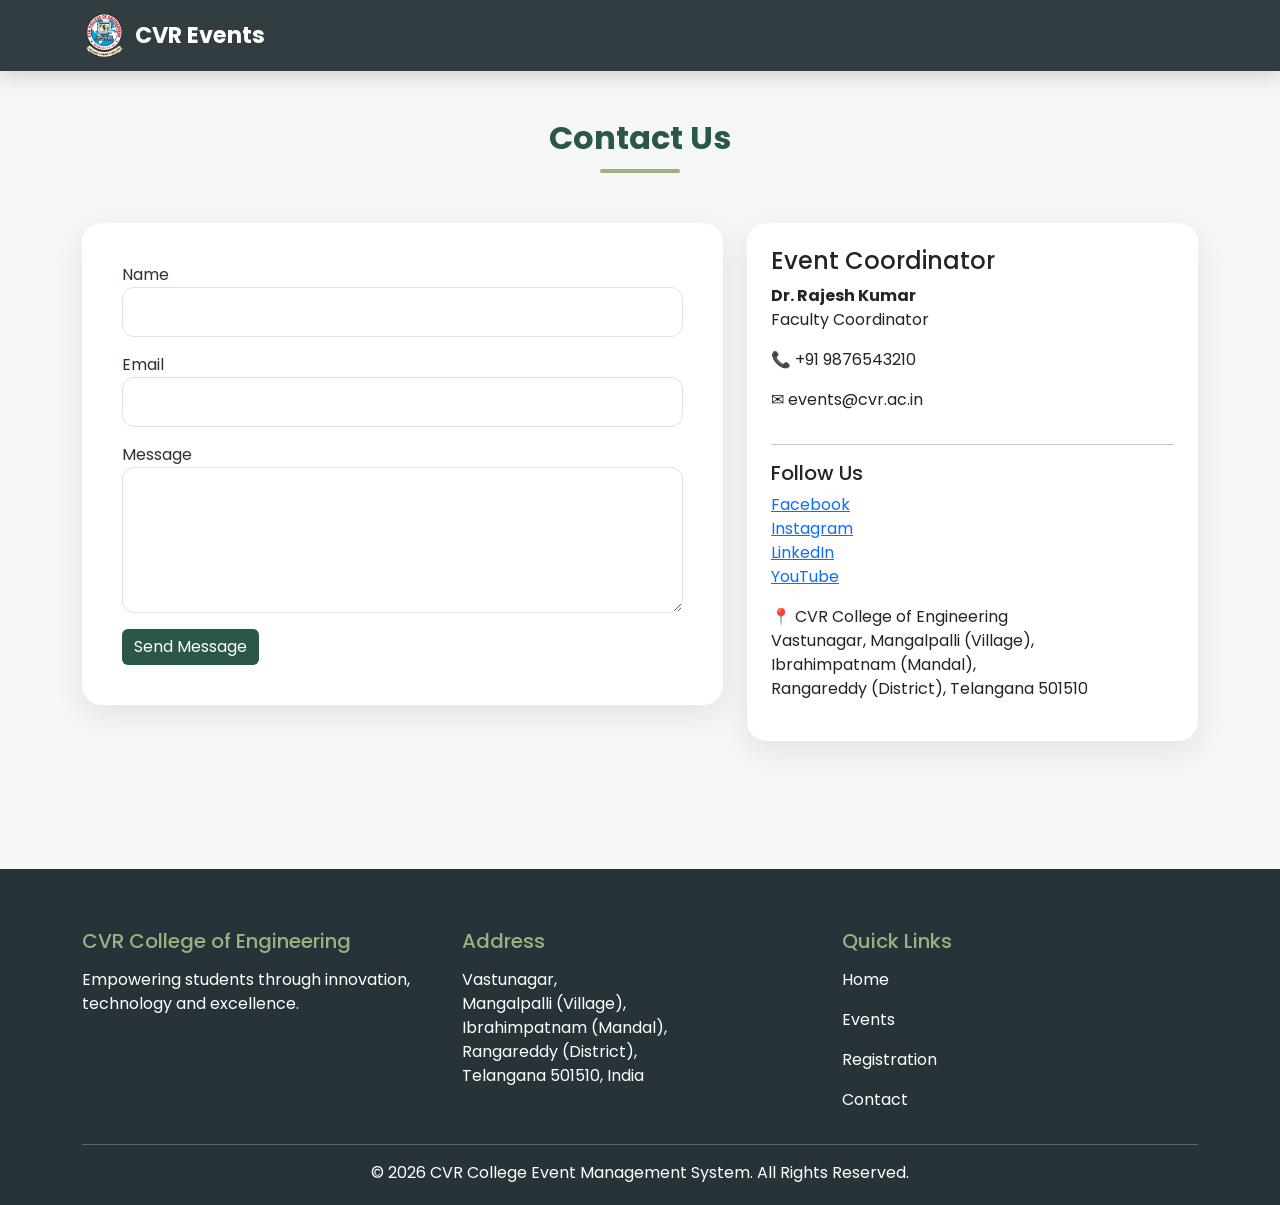
<file: contact.html>
<!doctype html>
<html lang="en">
  <head>
    <meta charset="UTF-8" />
    <meta name="viewport" content="width=device-width, initial-scale=1.0" />

    <title>Contact - CVR Events</title>

    <link
      href="https://cdn.jsdelivr.net/npm/bootstrap@5.3.3/dist/css/bootstrap.min.css"
      rel="stylesheet"
    />
    <link rel="stylesheet" href="styles.css" />
  </head>

  <body>
    <nav class="navbar navbar-expand-lg navbar-dark bg-primary">
      <div class="container">
        <a class="navbar-brand d-flex align-items-center" href="index.html">
          <img
            src="images/cvr.webp"
            alt="CVR Logo"
            width="45"
            height="45"
            class="me-2 rounded-circle"
          />

          <div>
            <span class="fw-bold">CVR Events</span>
          </div>
        </a>
      </div>
    </nav>

    <div class="container py-5">
      <h2 class="section-title">Contact Us</h2>

      <div class="row g-4">
        <!-- Contact Form -->

        <div class="col-lg-7">
          <form id="contactForm">
            <div class="mb-3">
              <label>Name</label>
              <input type="text" class="form-control" required />
            </div>

            <div class="mb-3">
              <label>Email</label>
              <input type="email" class="form-control" required />
            </div>

            <div class="mb-3">
              <label>Message</label>
              <textarea class="form-control" rows="5" required></textarea>
            </div>

            <button class="btn btn-register">Send Message</button>
          </form>

          <div class="alert alert-success mt-3 d-none" id="successMsg">
            Message Sent Successfully!
          </div>
        </div>

        <!-- Coordinator Details -->

        <div class="col-lg-5">
          <div class="card p-4">
            <h4>Event Coordinator</h4>

            <p>
              <strong>Dr. Rajesh Kumar</strong><br />
              Faculty Coordinator
            </p>

            <p>📞 +91 9876543210</p>

            <p>✉ events@cvr.ac.in</p>

            <hr />

            <h5>Follow Us</h5>

            <p>
              <a href="#">Facebook</a><br />
              <a href="#">Instagram</a><br />
              <a href="#">LinkedIn</a><br />
              <a href="#">YouTube</a>
            </p>

            <p>
              📍 CVR College of Engineering<br />
              Vastunagar, Mangalpalli (Village),<br />
              Ibrahimpatnam (Mandal),<br />
              Rangareddy (District), Telangana 501510
            </p>
          </div>
        </div>
      </div>
    </div>

    <footer>
      <div class="container">
        <div class="row">
          <div class="col-md-4">
            <h5>CVR College of Engineering</h5>

            <p>
              Empowering students through innovation, technology and excellence.
            </p>
          </div>

          <div class="col-md-4">
            <h5>Address</h5>

            <p>
              Vastunagar,<br />
              Mangalpalli (Village),<br />
              Ibrahimpatnam (Mandal),<br />
              Rangareddy (District),<br />
              Telangana 501510, India
            </p>
          </div>

          <div class="col-md-4">
            <h5>Quick Links</h5>

            <p><a href="index.html">Home</a></p>
            <p><a href="events.html">Events</a></p>
            <p><a href="registration.html">Registration</a></p>
            <p><a href="contact.html">Contact</a></p>
          </div>
        </div>

        <hr />

        <div class="text-center">
          © 2026 CVR College Event Management System. All Rights Reserved.
        </div>
      </div>
    </footer>

    <script>
      document
        .getElementById("contactForm")
        .addEventListener("submit", function (e) {
          e.preventDefault();

          document.getElementById("successMsg").classList.remove("d-none");

          this.reset();
        });
    </script>
  </body>
</html>
</file>
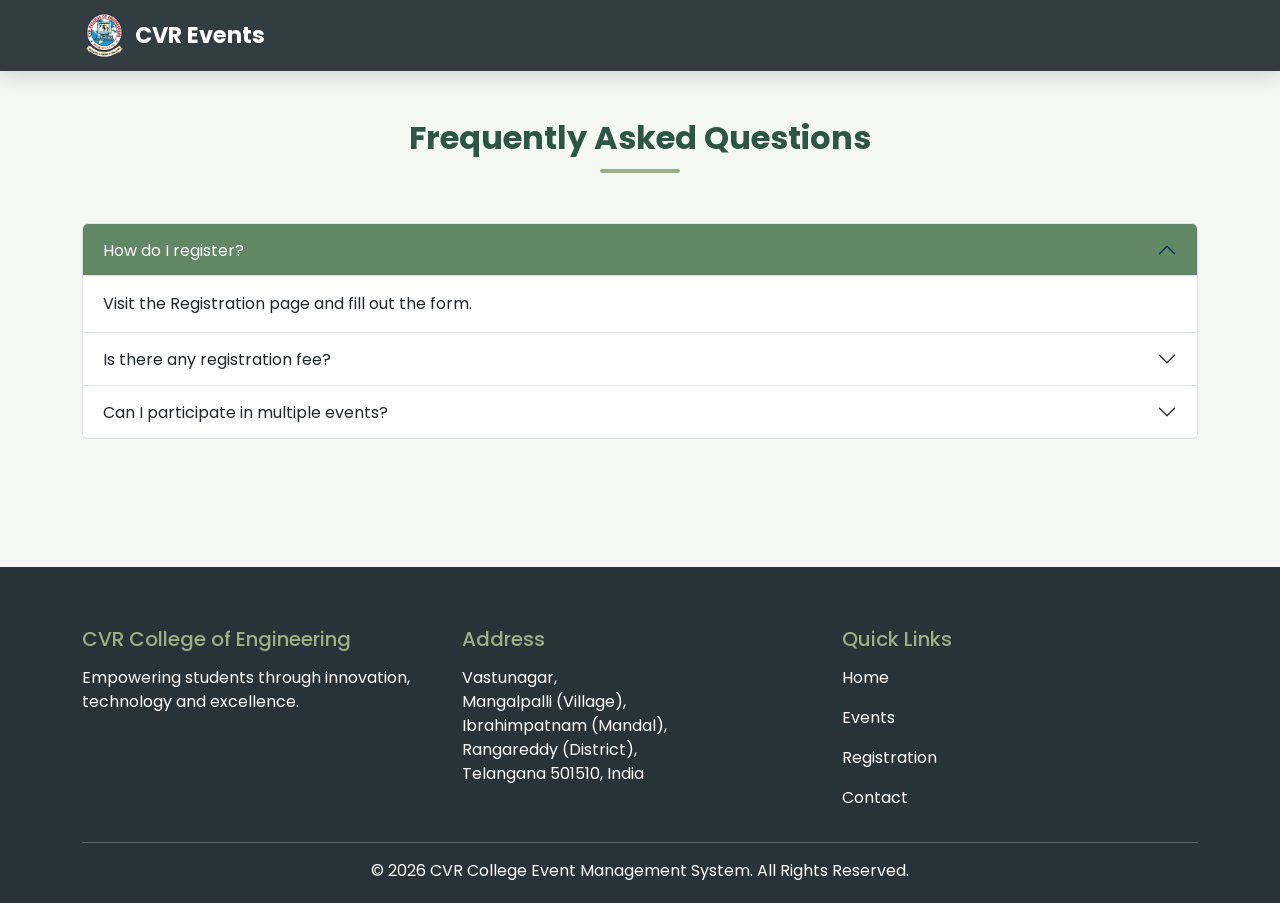
<file: faq.html>
<!doctype html>
<html lang="en">
  <head>
    <meta charset="UTF-8" />
    <meta name="viewport" content="width=device-width, initial-scale=1.0" />

    <title>FAQ - CVR Events</title>

    <link
      href="https://cdn.jsdelivr.net/npm/bootstrap@5.3.3/dist/css/bootstrap.min.css"
      rel="stylesheet"
    />
    <link rel="stylesheet" href="styles.css" />
  </head>

  <body>
    <nav class="navbar navbar-expand-lg navbar-dark bg-primary">
      <div class="container">
        <a class="navbar-brand d-flex align-items-center" href="index.html">
          <img
            src="images/cvr.webp"
            alt="CVR Logo"
            width="45"
            height="45"
            class="me-2 rounded-circle"
          />

          <div>
            <span class="fw-bold">CVR Events</span>
          </div>
        </a>
      </div>
    </nav>

    <div class="container py-5">
      <h2 class="section-title">Frequently Asked Questions</h2>

      <div class="accordion" id="faqAccordion">
        <div class="accordion-item">
          <h2 class="accordion-header">
            <button
              class="accordion-button"
              data-bs-toggle="collapse"
              data-bs-target="#faq1"
            >
              How do I register?
            </button>
          </h2>

          <div id="faq1" class="accordion-collapse collapse show">
            <div class="accordion-body">
              Visit the Registration page and fill out the form.
            </div>
          </div>
        </div>

        <div class="accordion-item">
          <h2 class="accordion-header">
            <button
              class="accordion-button collapsed"
              data-bs-toggle="collapse"
              data-bs-target="#faq2"
            >
              Is there any registration fee?
            </button>
          </h2>

          <div id="faq2" class="accordion-collapse collapse">
            <div class="accordion-body">
              No. Participation is completely free.
            </div>
          </div>
        </div>

        <div class="accordion-item">
          <h2 class="accordion-header">
            <button
              class="accordion-button collapsed"
              data-bs-toggle="collapse"
              data-bs-target="#faq3"
            >
              Can I participate in multiple events?
            </button>
          </h2>

          <div id="faq3" class="accordion-collapse collapse">
            <div class="accordion-body">
              Yes. Students can participate in multiple events.
            </div>
          </div>
        </div>
      </div>
    </div>

    <footer>
      <div class="container">
        <div class="row">
          <div class="col-md-4">
            <h5>CVR College of Engineering</h5>

            <p>
              Empowering students through innovation, technology and excellence.
            </p>
          </div>

          <div class="col-md-4">
            <h5>Address</h5>

            <p>
              Vastunagar,<br />
              Mangalpalli (Village),<br />
              Ibrahimpatnam (Mandal),<br />
              Rangareddy (District),<br />
              Telangana 501510, India
            </p>
          </div>

          <div class="col-md-4">
            <h5>Quick Links</h5>

            <p><a href="index.html">Home</a></p>
            <p><a href="events.html">Events</a></p>
            <p><a href="registration.html">Registration</a></p>
            <p><a href="contact.html">Contact</a></p>
          </div>
        </div>

        <hr />

        <div class="text-center">
          © 2026 CVR College Event Management System. All Rights Reserved.
        </div>
      </div>
    </footer>
    <script src="https://cdn.jsdelivr.net/npm/bootstrap@5.3.3/dist/js/bootstrap.bundle.min.js"></script>
  </body>
</html>
</file>
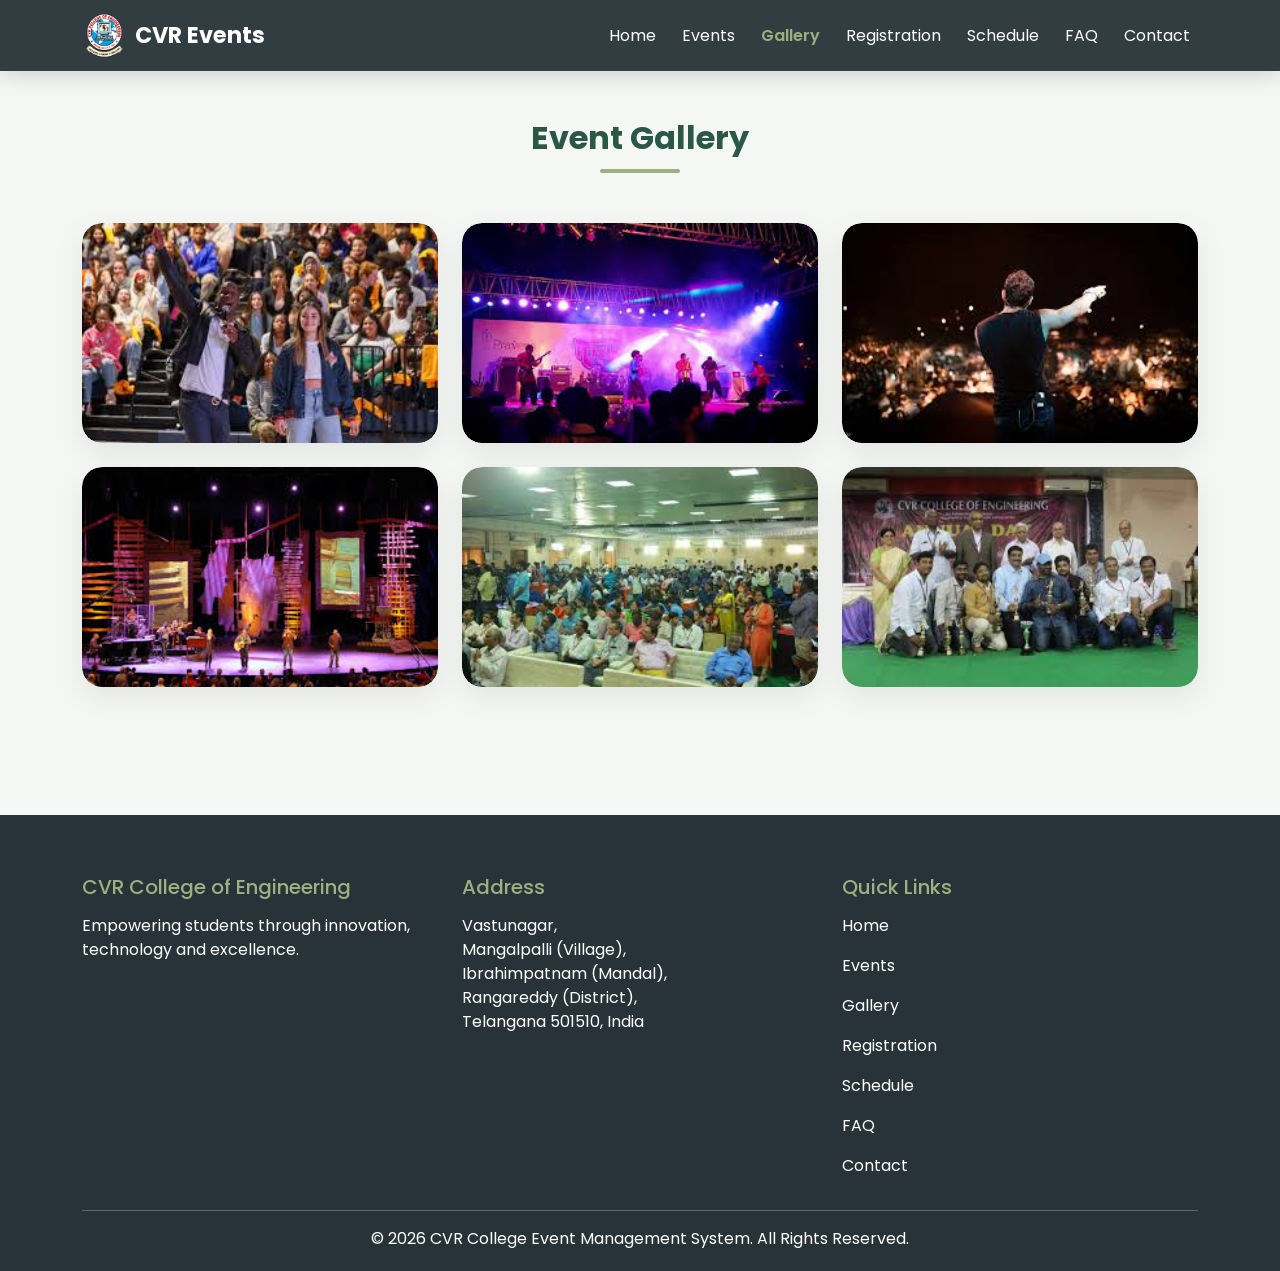
<file: gallery.html>
<!doctype html>
<html lang="en">
  <head>
    <meta charset="UTF-8" />
    <meta name="viewport" content="width=device-width, initial-scale=1.0" />

    <title>Gallery - CVR Events</title>

    <link
      href="https://cdn.jsdelivr.net/npm/bootstrap@5.3.3/dist/css/bootstrap.min.css"
      rel="stylesheet"
    />
    <link rel="stylesheet" href="styles.css" />
  </head>

  <body>
    <!-- Navbar -->
    <nav class="navbar navbar-expand-lg navbar-dark bg-primary sticky-top">
      <div class="container">
        <a class="navbar-brand d-flex align-items-center" href="index.html">
          <img
            src="images/cvr.webp"
            alt="CVR Logo"
            width="45"
            height="45"
            class="me-2 rounded-circle"
          />

          <div>
            <span class="fw-bold">CVR Events</span>
          </div>
        </a>

        <button
          class="navbar-toggler"
          data-bs-toggle="collapse"
          data-bs-target="#menu"
        >
          <span class="navbar-toggler-icon"></span>
        </button>

        <div class="collapse navbar-collapse" id="menu">
          <ul class="navbar-nav ms-auto">
            <li class="nav-item">
              <a class="nav-link" href="index.html">Home</a>
            </li>

            <li class="nav-item">
              <a class="nav-link" href="events.html">Events</a>
            </li>

            <li class="nav-item">
              <a class="nav-link active" href="gallery.html">Gallery</a>
            </li>

            <li class="nav-item">
              <a class="nav-link" href="registration.html">Registration</a>
            </li>

            <li class="nav-item">
              <a class="nav-link" href="schedule.html">Schedule</a>
            </li>

            <li class="nav-item">
              <a class="nav-link" href="faq.html">FAQ</a>
            </li>

            <li class="nav-item">
              <a class="nav-link" href="contact.html">Contact</a>
            </li>
          </ul>
        </div>
      </div>
    </nav>

    <div class="container py-5">
      <h2 class="section-title">Event Gallery</h2>

      <div class="row g-4">
        <div class="col-md-4">
          <div class="card">
            <img src="images/gallery1.jpg" class="img-fluid gallery-img" />
          </div>
        </div>

        <div class="col-md-4">
          <div class="card">
            <img src="images/gallery2.jpg" class="img-fluid gallery-img" />
          </div>
        </div>

        <div class="col-md-4">
          <div class="card">
            <img src="images/gallery3.jpg" class="img-fluid gallery-img" />
          </div>
        </div>

        <div class="col-md-4">
          <div class="card">
            <img src="images/gallery4.jpg" class="img-fluid gallery-img" />
          </div>
        </div>

        <div class="col-md-4">
          <div class="card">
            <img src="images/gallery5.jpg" class="img-fluid gallery-img" />
          </div>
        </div>

        <div class="col-md-4">
          <div class="card">
            <img src="images/gallery6.jpg" class="img-fluid gallery-img" />
          </div>
        </div>
      </div>
    </div>

    <footer>
      <div class="container">
        <div class="row">
          <div class="col-md-4">
            <h5>CVR College of Engineering</h5>
            <p>
              Empowering students through innovation, technology and excellence.
            </p>
          </div>
          <div class="col-md-4">
            <h5>Address</h5>
            <p>
              Vastunagar,<br />
              Mangalpalli (Village),<br />
              Ibrahimpatnam (Mandal),<br />
              Rangareddy (District),<br />
              Telangana 501510, India
            </p>
          </div>
          <div class="col-md-4">
            <h5>Quick Links</h5>
            <p><a href="index.html">Home</a></p>
            <p><a href="events.html">Events</a></p>
            <p><a href="gallery.html">Gallery</a></p>
            <p><a href="registration.html">Registration</a></p>
            <p><a href="schedule.html">Schedule</a></p>
            <p><a href="faq.html">FAQ</a></p>
            <p><a href="contact.html">Contact</a></p>
          </div>
        </div>
        <hr />
        <div class="text-center">
          © 2026 CVR College Event Management System. All Rights Reserved.
        </div>
      </div>
    </footer>
  </body>
</html>
</file>
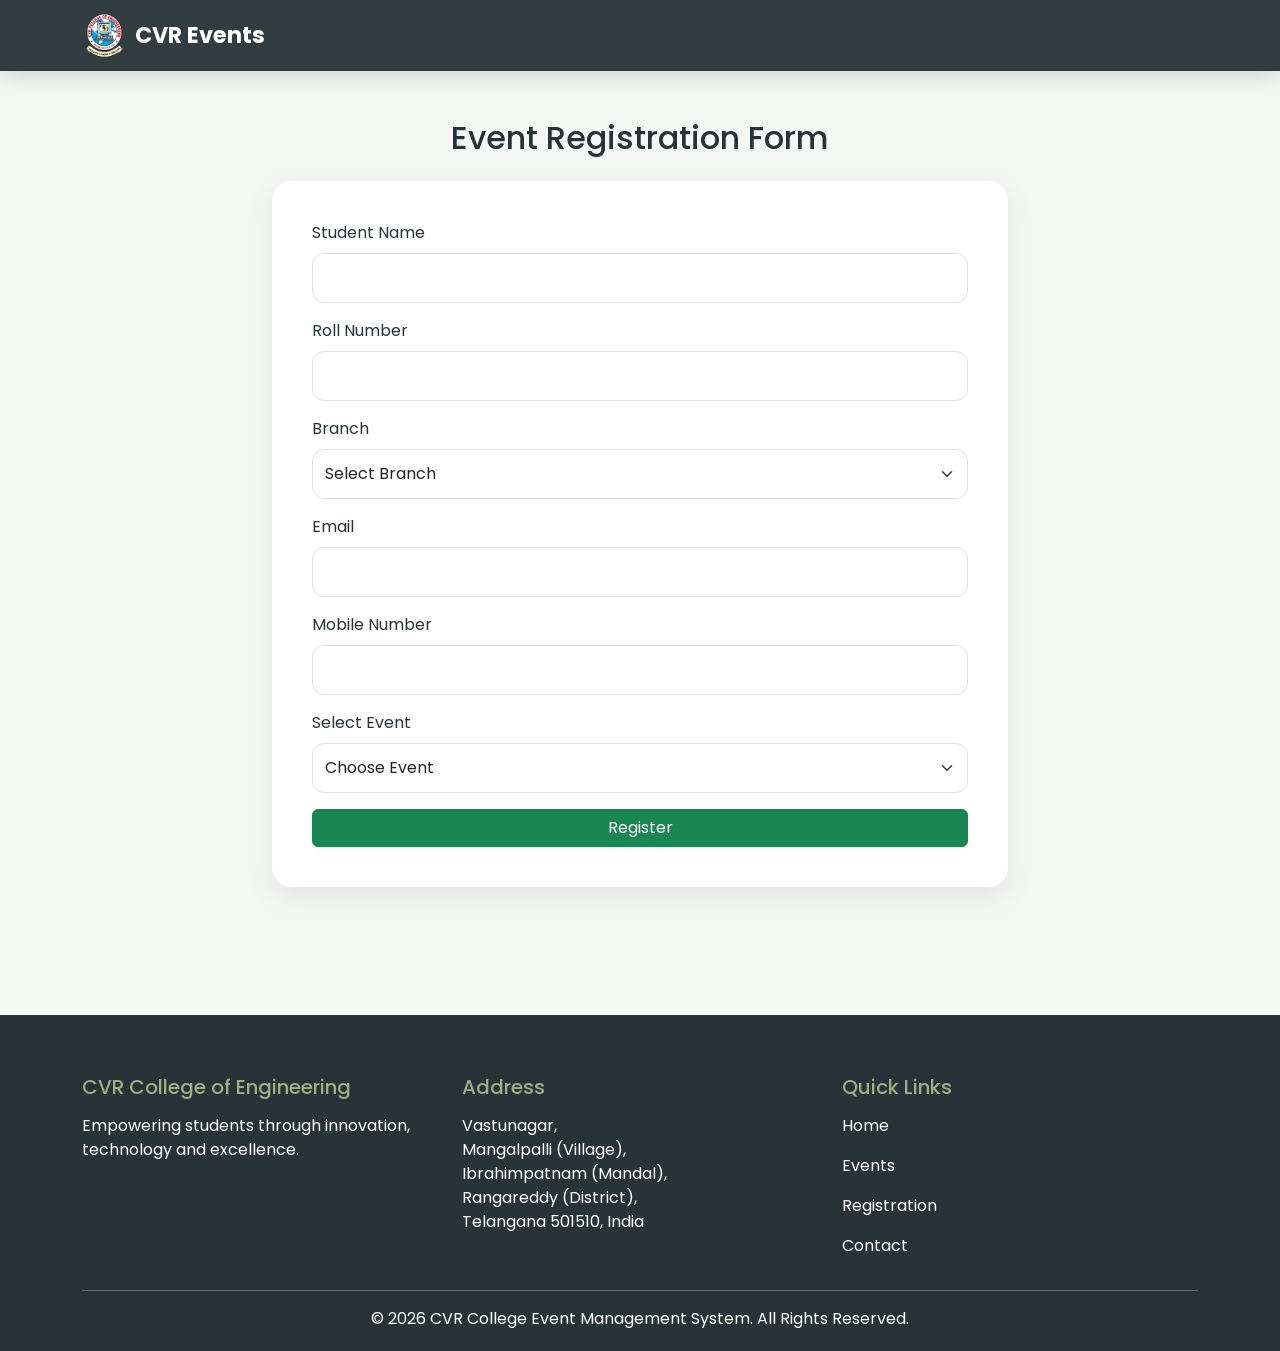
<file: registration.html>
<!doctype html>
<html lang="en">
  <head>
    <meta charset="UTF-8" />
    <meta name="viewport" content="width=device-width, initial-scale=1.0" />

    <title>Event Registration</title>

    <link
      href="https://cdn.jsdelivr.net/npm/bootstrap@5.3.3/dist/css/bootstrap.min.css"
      rel="stylesheet"
    />
    <link href="styles.css" rel="stylesheet" />
  </head>

  <body>
    <nav class="navbar navbar-expand-lg navbar-dark bg-primary">
      <div class="container">
        <a class="navbar-brand d-flex align-items-center" href="index.html">
          <img
            src="images/cvr.webp"
            alt="CVR Logo"
            width="45"
            height="45"
            class="me-2 rounded-circle"
          />

          <div>
            <span class="fw-bold">CVR Events</span>
          </div>
        </a>
      </div>
    </nav>

    <div class="container py-5">
      <h2 class="text-center mb-4">Event Registration Form</h2>

      <div class="row justify-content-center">
        <div class="col-lg-8">
          <form id="regForm">
            <div class="mb-3">
              <label class="form-label">Student Name</label>
              <input type="text" class="form-control" required />
            </div>

            <div class="mb-3">
              <label class="form-label">Roll Number</label>
              <input type="text" class="form-control" required />
            </div>

            <div class="mb-3">
              <label class="form-label">Branch</label>
              <select class="form-select" required>
                <option value="">Select Branch</option>
                <option>CSE</option>
                <option>ECE</option>
                <option>EEE</option>
                <option>IT</option>
                <option>MECH</option>
                <option>CIVIL</option>
              </select>
            </div>

            <div class="mb-3">
              <label class="form-label">Email</label>
              <input type="email" class="form-control" required />
            </div>

            <div class="mb-3">
              <label class="form-label">Mobile Number</label>
              <input type="tel" class="form-control" required />
            </div>

            <div class="mb-3">
              <label class="form-label">Select Event</label>

              <select class="form-select" required>
                <option value="">Choose Event</option>
                <option>Technical Quiz</option>
                <option>Hackathon</option>
                <option>Poster Presentation</option>
                <option>Coding Contest</option>
                <option>Project Expo</option>
                <option>Cultural Fest</option>
              </select>
            </div>

            <button class="btn btn-success w-100">Register</button>
          </form>

          <div class="alert alert-success mt-4 d-none" id="successMsg">
            🎉 Registration Successful! Thank you for registering.
          </div>
        </div>
      </div>
    </div>
    <footer>
      <div class="container">
        <div class="row">
          <div class="col-md-4">
            <h5>CVR College of Engineering</h5>

            <p>
              Empowering students through innovation, technology and excellence.
            </p>
          </div>

          <div class="col-md-4">
            <h5>Address</h5>

            <p>
              Vastunagar,<br />
              Mangalpalli (Village),<br />
              Ibrahimpatnam (Mandal),<br />
              Rangareddy (District),<br />
              Telangana 501510, India
            </p>
          </div>

          <div class="col-md-4">
            <h5>Quick Links</h5>

            <p><a href="index.html">Home</a></p>
            <p><a href="events.html">Events</a></p>
            <p><a href="registration.html">Registration</a></p>
            <p><a href="contact.html">Contact</a></p>
          </div>
        </div>

        <hr />

        <div class="text-center">
          © 2026 CVR College Event Management System. All Rights Reserved.
        </div>
      </div>
    </footer>
    <script>
      document
        .getElementById("regForm")
        .addEventListener("submit", function (e) {
          e.preventDefault();

          document.getElementById("successMsg").classList.remove("d-none");

          this.reset();
        });
    </script>
    <script src="https://cdn.jsdelivr.net/npm/bootstrap@5.3.3/dist/js/bootstrap.bundle.min.js"></script>
  </body>
</html>
</file>
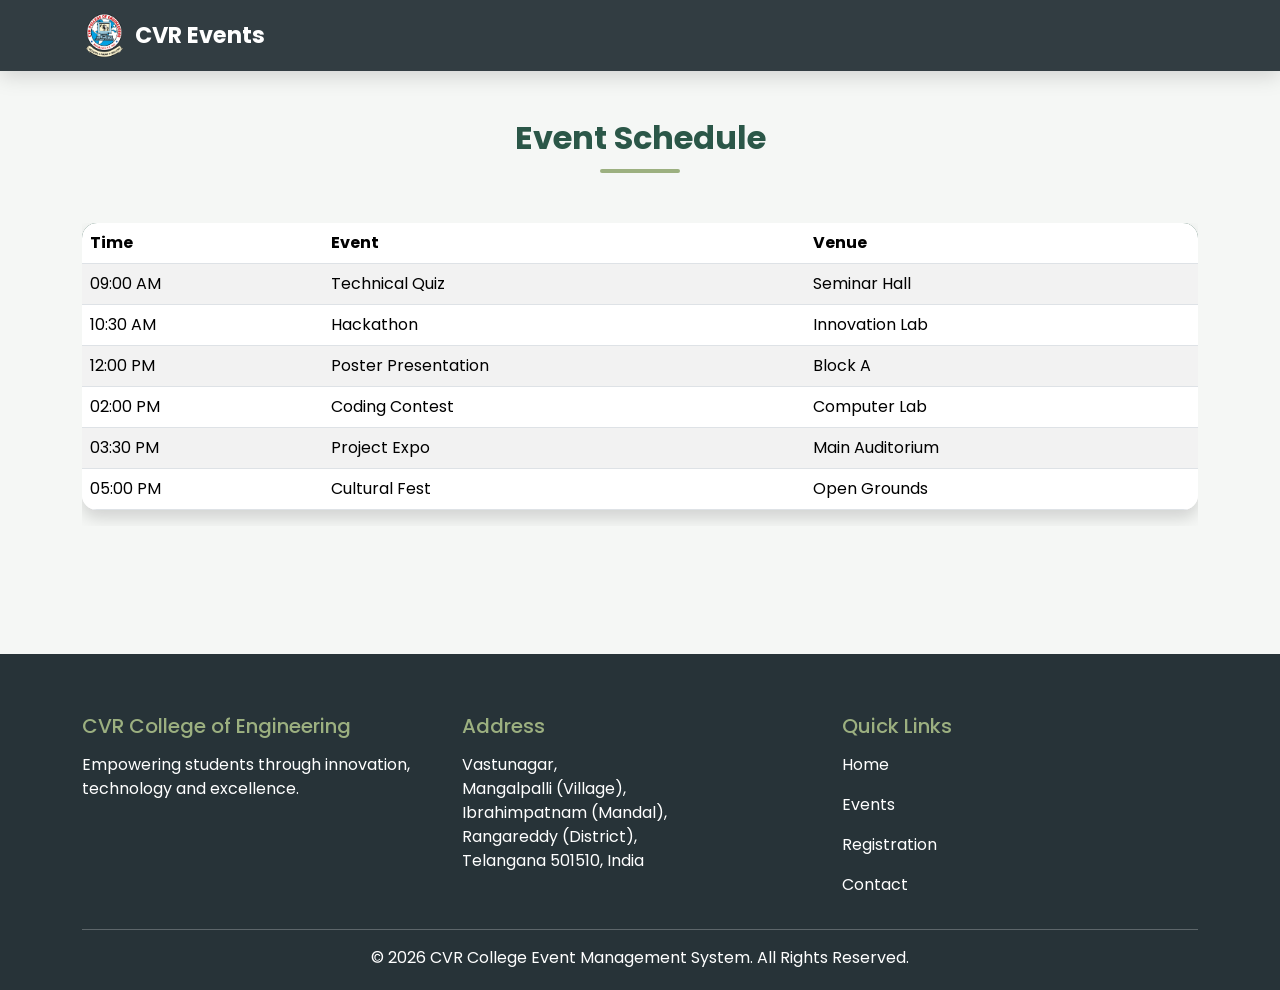
<file: schedule.html>
<!doctype html>
<html lang="en">
  <head>
    <meta charset="UTF-8" />
    <meta name="viewport" content="width=device-width, initial-scale=1.0" />
    <title>Event Schedule - CVR Events</title>

    <link
      href="https://cdn.jsdelivr.net/npm/bootstrap@5.3.3/dist/css/bootstrap.min.css"
      rel="stylesheet"
    />
    <link rel="stylesheet" href="styles.css" />
  </head>

  <body>
    <!-- Navbar -->
    <nav class="navbar navbar-expand-lg navbar-dark bg-primary">
      <div class="container">
        <a class="navbar-brand d-flex align-items-center" href="index.html">
          <img
            src="images/cvr.webp"
            alt="CVR Logo"
            width="45"
            height="45"
            class="me-2 rounded-circle"
          />

          <div>
            <span class="fw-bold">CVR Events</span>
          </div>
        </a>
      </div>
    </nav>

    <div class="container py-5">
      <h2 class="section-title">Event Schedule</h2>

      <div class="table-responsive">
        <table class="table table-striped table-hover shadow">
          <thead>
            <tr>
              <th>Time</th>
              <th>Event</th>
              <th>Venue</th>
            </tr>
          </thead>

          <tbody>
            <tr>
              <td>09:00 AM</td>
              <td>Technical Quiz</td>
              <td>Seminar Hall</td>
            </tr>

            <tr>
              <td>10:30 AM</td>
              <td>Hackathon</td>
              <td>Innovation Lab</td>
            </tr>

            <tr>
              <td>12:00 PM</td>
              <td>Poster Presentation</td>
              <td>Block A</td>
            </tr>

            <tr>
              <td>02:00 PM</td>
              <td>Coding Contest</td>
              <td>Computer Lab</td>
            </tr>

            <tr>
              <td>03:30 PM</td>
              <td>Project Expo</td>
              <td>Main Auditorium</td>
            </tr>

            <tr>
              <td>05:00 PM</td>
              <td>Cultural Fest</td>
              <td>Open Grounds</td>
            </tr>
          </tbody>
        </table>
      </div>
    </div>

    <footer>
      <div class="container">
        <div class="row">
          <div class="col-md-4">
            <h5>CVR College of Engineering</h5>

            <p>
              Empowering students through innovation, technology and excellence.
            </p>
          </div>

          <div class="col-md-4">
            <h5>Address</h5>

            <p>
              Vastunagar,<br />
              Mangalpalli (Village),<br />
              Ibrahimpatnam (Mandal),<br />
              Rangareddy (District),<br />
              Telangana 501510, India
            </p>
          </div>

          <div class="col-md-4">
            <h5>Quick Links</h5>

            <p><a href="index.html">Home</a></p>
            <p><a href="events.html">Events</a></p>
            <p><a href="registration.html">Registration</a></p>
            <p><a href="contact.html">Contact</a></p>
          </div>
        </div>

        <hr />

        <div class="text-center">
          © 2026 CVR College Event Management System. All Rights Reserved.
        </div>
      </div>
    </footer>
  </body>
</html>
</file>
<file: styles.css>
/* Google Font */
@import url("https://fonts.googleapis.com/css2?family=Poppins:wght@300;400;500;600;700&display=swap");

:root {
  --primary: #2b5748;
  --secondary: #618764;
  --accent: #9cb080;
  --dark: #273338;
  --light: #f5f7f5;
}

* {
  margin: 0;
  padding: 0;
  box-sizing: border-box;
  font-family: "Poppins", sans-serif;
}

body {
  background: var(--light);
  color: var(--dark);
  overflow-x: hidden;
}

/* ================= NAVBAR ================= */

.navbar {
  background: rgba(39, 51, 56, 0.95) !important;
  backdrop-filter: blur(10px);
  box-shadow: 0 5px 20px rgba(0, 0, 0, 0.15);
}
.nav-link.active {
  color: #9cb080 !important;
  font-weight: 600;
}
.navbar-brand {
  font-size: 1.4rem;
  font-weight: 700;
}

.navbar-brand img {
  border-radius: 50%;
}

.nav-link {
  color: white !important;
  margin-left: 10px;
  transition: 0.3s;
  position: relative;
}

.nav-link::after {
  content: "";
  width: 0;
  height: 2px;
  background: var(--accent);
  position: absolute;
  left: 0;
  bottom: -4px;
  transition: 0.3s;
}

.nav-link:hover::after {
  width: 100%;
}

.nav-link:hover {
  color: var(--accent) !important;
}

/* ================= HERO ================= */
.hero {
  min-height: 60vh;

  background:
    linear-gradient(rgba(39, 51, 56, 0.75), rgba(43, 87, 72, 0.75)),
    url("images/hero-event.jpg");

  background-size: cover;
  background-position: center;
  background-attachment: fixed;

  display: flex;
  align-items: center;
  justify-content: center;

  text-align: center;
  color: white;
}

.hero-content {
  max-width: 800px;
}

.hero h1 {
  font-size: 4rem;
  font-weight: 700;
  margin-bottom: 20px;
}

.hero p {
  font-size: 1.2rem;
  margin-bottom: 30px;
}

.hero-btn {
  background: #9cb080;
  color: #273338;
  border: none;
  padding: 14px 35px;
  border-radius: 50px;
  font-weight: 600;
  transition: 0.3s;
}

.hero-btn:hover {
  background: white;
  transform: translateY(-3px);
}

/* ================= CAROUSAL ================= */
.featured-events {
  background: white;
  padding: 70px 0;
}

.carousel-inner {
  border-radius: 25px;
  overflow: hidden;
  box-shadow: 0 20px 40px rgba(0, 0, 0, 0.15);
}

.carousel-item img {
  height: 400px;
  object-fit: cover;
}

.carousel-caption {
  background: rgba(39, 51, 56, 0.8);
  border-radius: 15px;
  padding: 20px;
}
.featured-events .carousel {
  max-width: 900px;
  margin: auto;
  border-radius: 25px;
  overflow: hidden;
  box-shadow: 0 20px 50px rgba(0, 0, 0, 0.15);
}

.carousel-item img {
  height: 500px;
  object-fit: cover;
}

.carousel-caption {
  background: rgba(39, 51, 56, 0.75);
  border-radius: 12px;
  padding: 12px 20px;
  max-width: 500px;
  margin: auto;
  bottom: 25px;
}
/* ================= BUTTONS ================= */

.btn-custom {
  background: var(--secondary);
  color: white;
  border: none;
  padding: 12px 28px;
  border-radius: 50px;
  font-weight: 600;
  transition: 0.3s;
}

.btn-custom:hover {
  background: var(--primary);
  transform: translateY(-3px);
  color: white;
}

.btn-register {
  background: var(--primary);
  color: white;
  border: none;
}

.btn-register:hover {
  background: var(--secondary);
}

/* ================= CARDS ================= */

.card {
  border: none;
  border-radius: 20px;
  overflow: hidden;
  background: white;
  transition: 0.4s;
  box-shadow: 0 10px 30px rgba(0, 0, 0, 0.08);
}

.card img {
  height: 220px;
  object-fit: cover;
}

.card:hover {
  transform: translateY(-10px);
  box-shadow: 0 15px 40px rgba(43, 87, 72, 0.25);
}

.card-title {
  color: var(--primary);
  font-weight: 600;
}

/* ================= SECTION TITLE ================= */

.section-title {
  text-align: center;
  margin-bottom: 50px;
  color: var(--primary);
  font-weight: 700;
  position: relative;
}

.section-title::after {
  content: "";
  width: 80px;
  height: 4px;
  background: var(--accent);
  display: block;
  margin: 12px auto;
  border-radius: 10px;
}

/* ================= EVENT HIGHLIGHTS ================= */

.highlight-box {
  background: white;
  border-radius: 20px;
  padding: 30px;
  text-align: center;
  transition: 0.3s;
  box-shadow: 0 10px 25px rgba(0, 0, 0, 0.08);
}

.highlight-box:hover {
  transform: translateY(-8px);
}

.highlight-box i {
  font-size: 3rem;
  color: var(--secondary);
}

/* ================= FORM ================= */

form {
  background: white;
  padding: 40px;
  border-radius: 20px;
  box-shadow: 0 10px 30px rgba(0, 0, 0, 0.08);
}

.form-control,
.form-select {
  border-radius: 12px;
  padding: 12px;
}

.form-control:focus,
.form-select:focus {
  border-color: var(--secondary);
  box-shadow: 0 0 10px rgba(97, 135, 100, 0.3);
}

/* ================= TABLE ================= */

.table {
  background: white;
  border-radius: 15px;
  overflow: hidden;
}

.table thead {
  background: var(--primary);
  color: white;
}

/* ================= ACCORDION ================= */

.accordion-button:not(.collapsed) {
  background: var(--secondary);
  color: white;
}

.accordion-button:focus {
  box-shadow: none;
}

/* ================= GALLERY ================= */

.gallery-img {
  border-radius: 20px;
  transition: 0.4s;
}

.gallery-img:hover {
  transform: scale(1.05);
}

/* ================= MODAL ================= */

.modal-content {
  border: none;
  border-radius: 20px;
}

.modal-header {
  background: var(--primary);
  color: white;
}

/* ================= FOOTER ================= */

footer {
  background: var(--dark);
  color: white;
  margin-top: 80px;
  padding: 60px 0 20px;
}

footer h5 {
  color: var(--accent);
  margin-bottom: 15px;
}

footer a {
  text-decoration: none;
  color: white;
}

footer a:hover {
  color: var(--accent);
}

.footer-bottom {
  border-top: 1px solid rgba(255, 255, 255, 0.15);
  margin-top: 30px;
  padding-top: 15px;
  text-align: center;
}

/* ================= ANIMATION ================= */

.card,
.highlight-box,
.btn {
  transition: all 0.3s ease;
}

/* ================= MOBILE ================= */

@media (max-width: 768px) {
  .hero h1 {
    font-size: 2.4rem;
  }

  .hero p {
    font-size: 1rem;
  }
}
</file>
